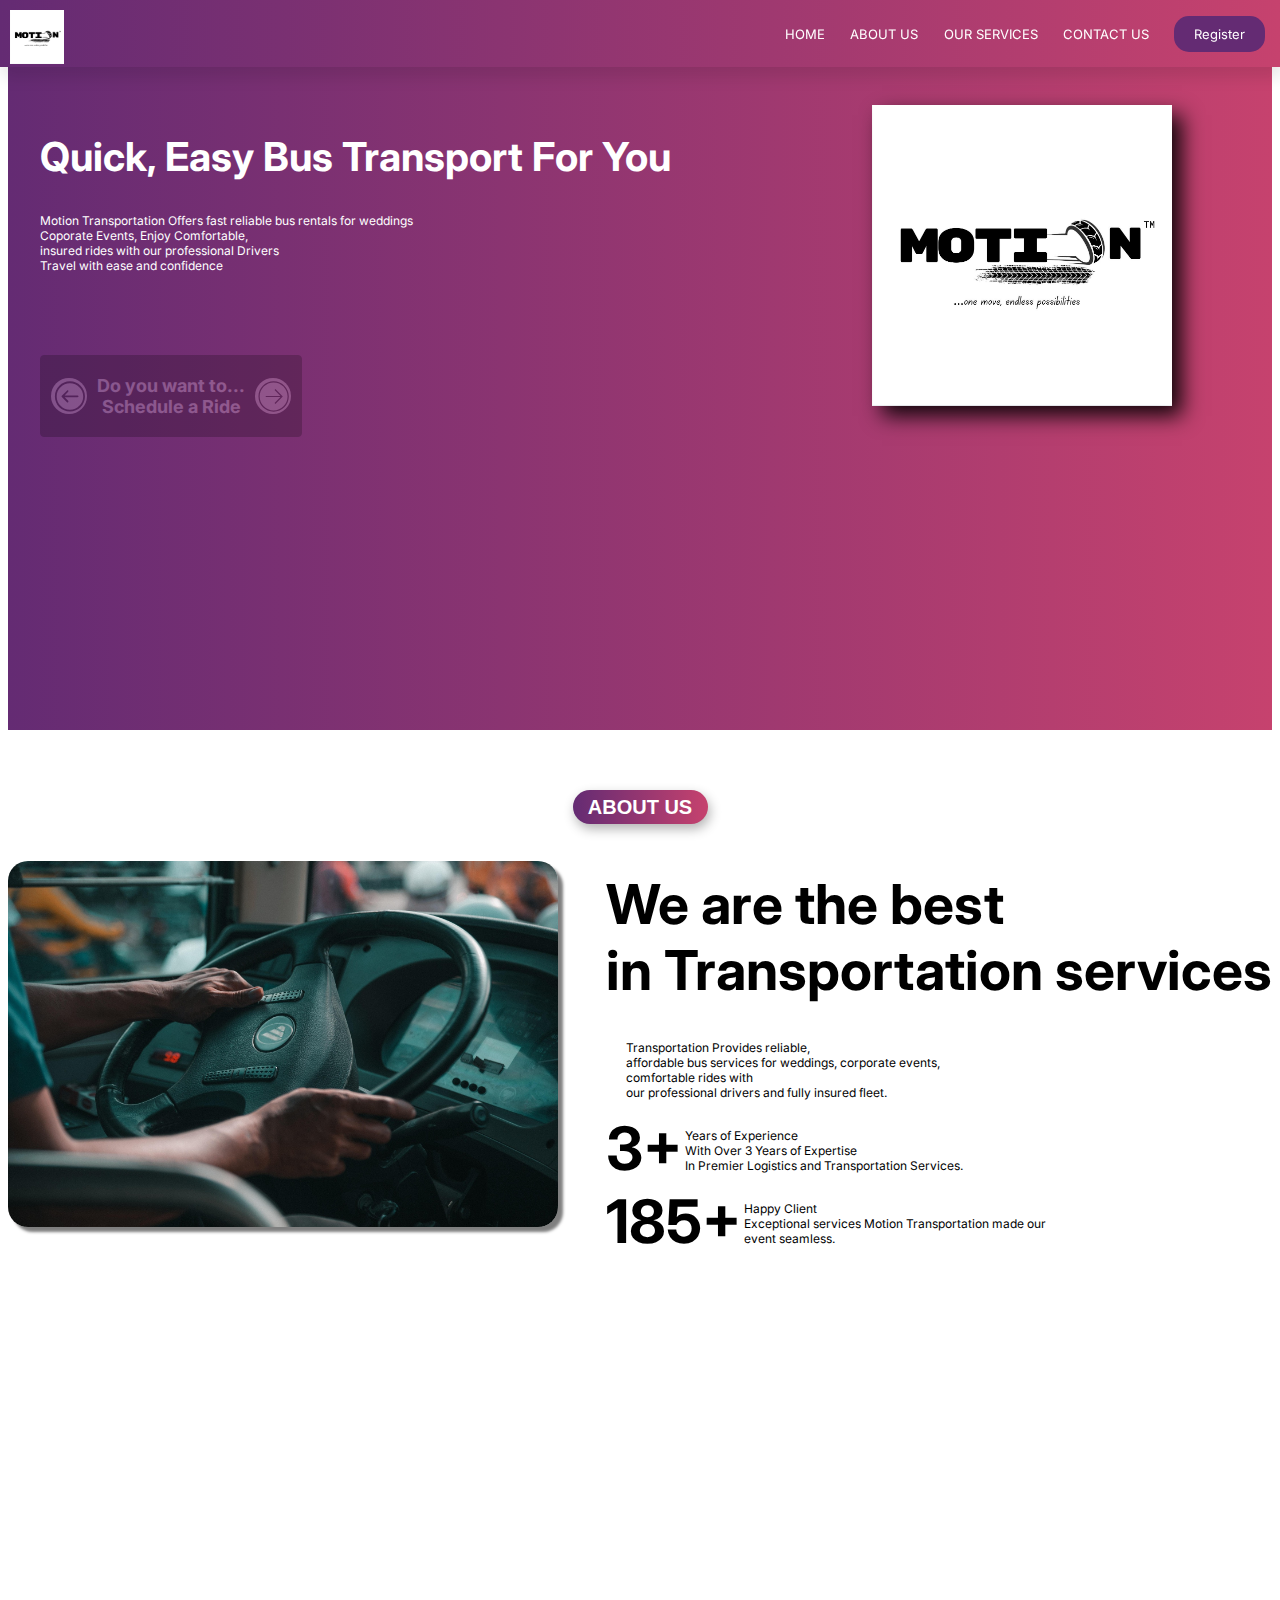
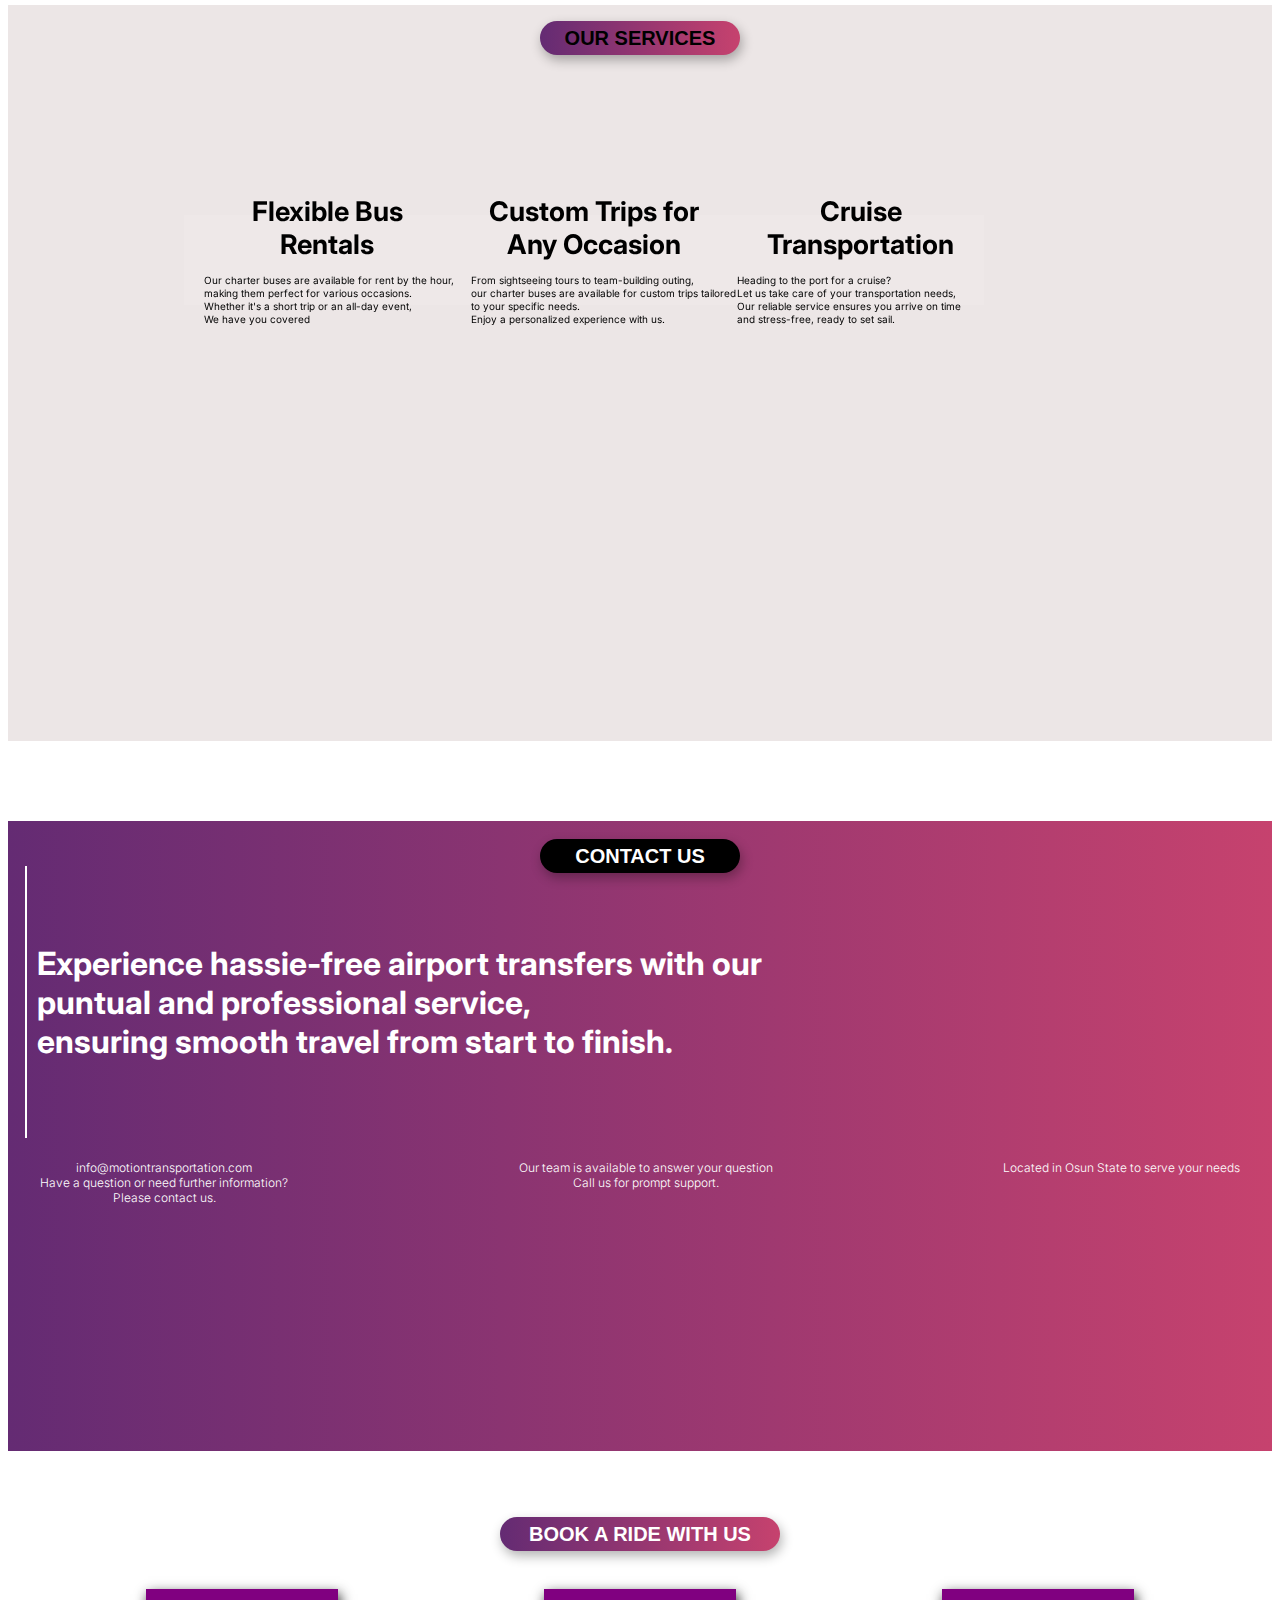
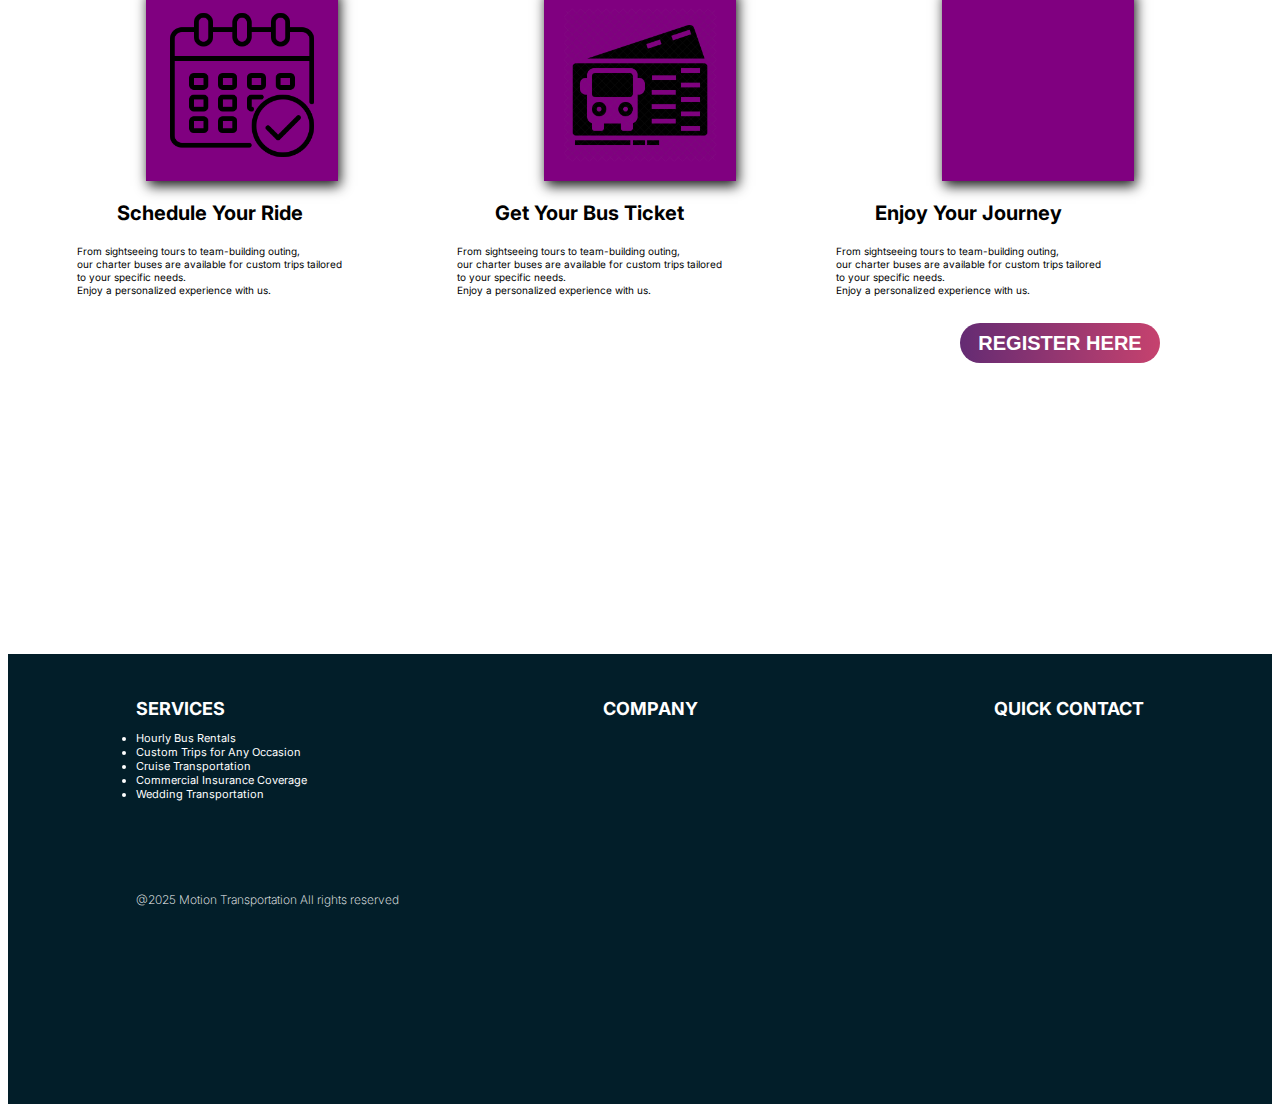
<file: index.html>
<!DOCTYPE html>
<html lang="en">
  <head>
    <title>Motion</title>

    <link  rel="icon" href="resources/logo/logo.jpg" type="image/png">
    <link rel="stylesheet" href="styles/general.css">
    <link rel="stylesheet" href="styles/first-screen.css">
    <link rel="stylesheet" href="styles/second-screen.css">
    <link rel="stylesheet" href="styles/third-screen.css">
    <link rel="stylesheet" href="styles/fourth-screen.css">
    <link rel="stylesheet" href="styles/fifth-screen.css">
    <link rel="stylesheet" href="styles/sixth-screen.css">
    <link rel="preconnect" href="https://fonts.googleapis.com">
    <link rel="preconnect" href="https://fonts.gstatic.com" crossorigin>
    <link href="https://fonts.googleapis.com/css2?family=Inter:ital,opsz,wght@0,14..32,100..900;1,14..32,100..900&family=Lobster&family=Roboto:ital,wght@0,100;0,300;0,400;0,500;0,700;0,900;1,100;1,300;1,400;1,500;1,700;1,900&display=swap" rel="stylesheet">
  </head>
  <body>
    <div class="first-screen-container " id="home">
      <div class="nav-bar-container" id="navbar">
        <div class="first-column">
          <img src="resources/logo/logo.jpg" class="image">
        </div>
        <div class="nav-bar">
          <div class="first-section" id="homeLink">
            HOME
          </div>
          <div class="second-section" id="aboutUsLink">
            ABOUT US
          </div>
          <div class="third-section" id="ourServicesLink">
            OUR SERVICES
          </div>
          <div class="fourth-section" id="contactUsLink">
            CONTACT US
          </div>
          <a href="schedule-form.html">
            <div class="fifth-section">
              Register
            </div>
          </a>
        </div>
      </div>

      <div class="home-text-container js-home-screen">
        <div>
          <h1 class="first-screen-header">Quick, Easy Bus Transport For You</h1>
          <p class="first-screen-paragraph">
            Motion Transportation Offers fast reliable bus rentals for weddings<br>
            Coporate Events, Enjoy Comfortable,<br>
            insured rides with our professional Drivers<br>
            Travel with ease and confidence<br>
          </p>
        </div>
        <div class="image-box">
          <img src="resources\logo\logo.jpg" class="first-image">
        </div>
      </div>
      
      <div class="activity-box">
        <div class="arrow-left js-left-arrow">
          <img src="resources//icons/left-arrow.svg" class="left-arrow">
          
        </div>
        <a href="schedule-form.html">
        <div class="text-container">
  
          <h1 class="text js-schedule-text"></h1>
        </div>
      </a>
        <div class="arrow-right js-right-arrow">
          <img src="resources//icons/right-arrow.svg" class="right-arrow">
        </div>
      </div>
    </div>
    
    <div class="second-screen" id="about">
      <div class="second-button-container">
        <button class="second-button">ABOUT US</button>
      </div>
      
      <div class="second-text-container">
        <div class="image-container">
          <img src="resources/images/driver.jpg" class="driver-image">
        </div>
        <div class="second-text">
          <h1 class="second-screen-header">
            We are the best<br>
            in Transportation services
          </h1>
          
          <p class="second-text"> 
            Transportation Provides reliable,<br>
            affordable bus services for weddings, corporate events,<br>
            comfortable rides with<br>
            our professional drivers and fully insured fleet.<br>
          </p>
          <div class="adjust-container">
            <span>3+</span>
            <p class="second-second-text">
              Years of Experience<br>
              With Over 3 Years of Expertise<br>
              In Premier Logistics and Transportation Services.
            </p>
          </div>
          
          <span class="span">185+</span>
          <p class="second-screen-text">
            Happy Client<br>
            Exceptional services Motion Transportation made our<br>
            event seamless.
          </p>
        </div>
      </div>
    </div>

    <div class="third-screen" id="services">
      <div class="third-button-container">
        <button class="third-screen-button">OUR SERVICES</button>
      </div>
      <!-- <div class="third-text-container">
        <div>
          <h1 class="third-screen-header"> 
            Driven by<br>
            Passion,<br>
            Powered by<br>
            Diversity<br>
          </h1>
        </div>

        <div>
          <p class="third-screen-text"> 
            Our minority-owned business<br>
            is fueled by the love of the open road<br>
            from weddings to coporate events,<br>
            We're committed to providing<br>
            top-notch transportation services<br>
            with a personal touch<br>
            Let us take the wheel, while you enjoy the journey!"<br>
          </p>
        </div>
      </div> -->
      

      <!-- <div class="box-container">
        <div class="box"></div>
        <div class="box"></div>
        <div class="box"></div>
      </div> -->
      
      <div class="box-text-container">
        <div class="text-box">
          <h1 class="box-header">Flexible Bus Rentals</h1>
          <p class="box-text">
            Our charter buses are available for rent by the hour,<br>
            making them perfect for various occasions.<br>
            Whether it's a short trip or an all-day event,<br>
            We have you covered<br>
          </p>
        </div>
        <div class="text-box">
          <h1 class="box-header">Custom Trips for Any Occasion</h1>
          <p class="box-text">
            From sightseeing tours to team-building outing,<br>
            our charter buses are available for custom trips tailored<br>
            to your specific needs.<br>
            Enjoy a personalized experience with us.<br>
          </p>
        </div>
        <div class="text-box">
          <h1 class="box-header">Cruise Transportation</h1>
          <p class="box-text">
            Heading to the port for a cruise?<br>
            Let us take care of your transportation needs,<br>
            Our reliable service ensures you arrive on time<br>
            and stress-free, ready to set sail.<br>
          </p>

        </div>
      </div>
    </div>

    <div class="fourth-screen" id="contact">
      <div class="fourth-button-container">
        <button class="fourth-button">CONTACT US</button>
      </div>
      <div class="fourth-text-container">
        <p class="fourth-screen-text">
          Experience hassie-free airport transfers with our<br>
          puntual and professional service,<br>
          ensuring smooth travel from start to finish.
        </p>
      </div>
      <div class="fourth-bottom-text">
        <p>
          info@motiontransportation.com<br>
          Have a question or need further information?<br>
          Please contact us.
        </p>

        <p>
          Our team is available to answer your question<br>
          Call us for prompt support.
        </p>

        <p>
          Located in Osun State to serve your needs<br>
        </p>
      </div>
    </div>

    <div class="fifth-screen">
      <div class="fifth-button-container">
        <button class="fifth-button">BOOK A RIDE WITH US</button>
      </div>
      <div class="fifth-box-container">
        <a href="schedule-form.html">
        <div class="fifth-box">
          <img class="schedule-image" src="resources/icons/schedule.png">
        </div>
      </a>
        <div class="fifth-box">
          <img class="schedule-image" src="resources/icons/ticket.png">
        </div>

        <div class="fifth-box">

        </div>
      </div>
      <div class="fifth-bottom-container">
        <a href="schedule-form.html"><div>
          <h1 class="bottom-text-header">Schedule Your Ride</h1>
          <p class="fifth-text">
            From sightseeing tours to team-building outing,<br>
            our charter buses are available for custom trips tailored<br>
            to your specific needs.<br>
            Enjoy a personalized experience with us.<br>
          </p>
        </div></a>

        <div>
          <h1 class="bottom-text-header">Get Your Bus Ticket</h1>
          <p class="fifth-text">
            From sightseeing tours to team-building outing,<br>
            our charter buses are available for custom trips tailored<br>
            to your specific needs.<br>
            Enjoy a personalized experience with us.<br>
          </p>
        </div>

        <div>
          <h1 class="bottom-text-header">Enjoy Your Journey</h1>
          <p class="fifth-text">
            From sightseeing tours to team-building outing,<br>
            our charter buses are available for custom trips tailored<br>
            to your specific needs.<br>
            Enjoy a personalized experience with us.<br>
          </p>
        </div>
      </div>
      <div class="fifth-bottom-button-container">
        <a href="schedule-form.html">
          <button class="fifth-bottom-button">REGISTER HERE</button>
        </a>
      </div>
    </div>

    <div class="sixth-screen">
      <div class="text-section-container">
        <div class="text-section">
          <h1 class="sixth-header">SERVICES</h1>

          <ul>
            <li>Hourly Bus Rentals</li>
            <li>Custom Trips for Any Occasion</li>
            <li>Cruise Transportation</li>
            <li>Commercial Insurance Coverage</li>
            <li>Wedding Transportation</li>
          </ul>
        </div>
        <div class="text-section">
          <h1 class="sixth-header">COMPANY</h1>
        </div>
        <div class="text-section">
          <h1 class="sixth-header">QUICK CONTACT</h1>
        </div>
      </div>
      <div class="sixth-bottom-text-container">
        <p>@2025 Motion Transportation All rights reserved</p>
      </div>
    </div>
    <script src="scripts.js"></script>
  </body>
</html>
</file>
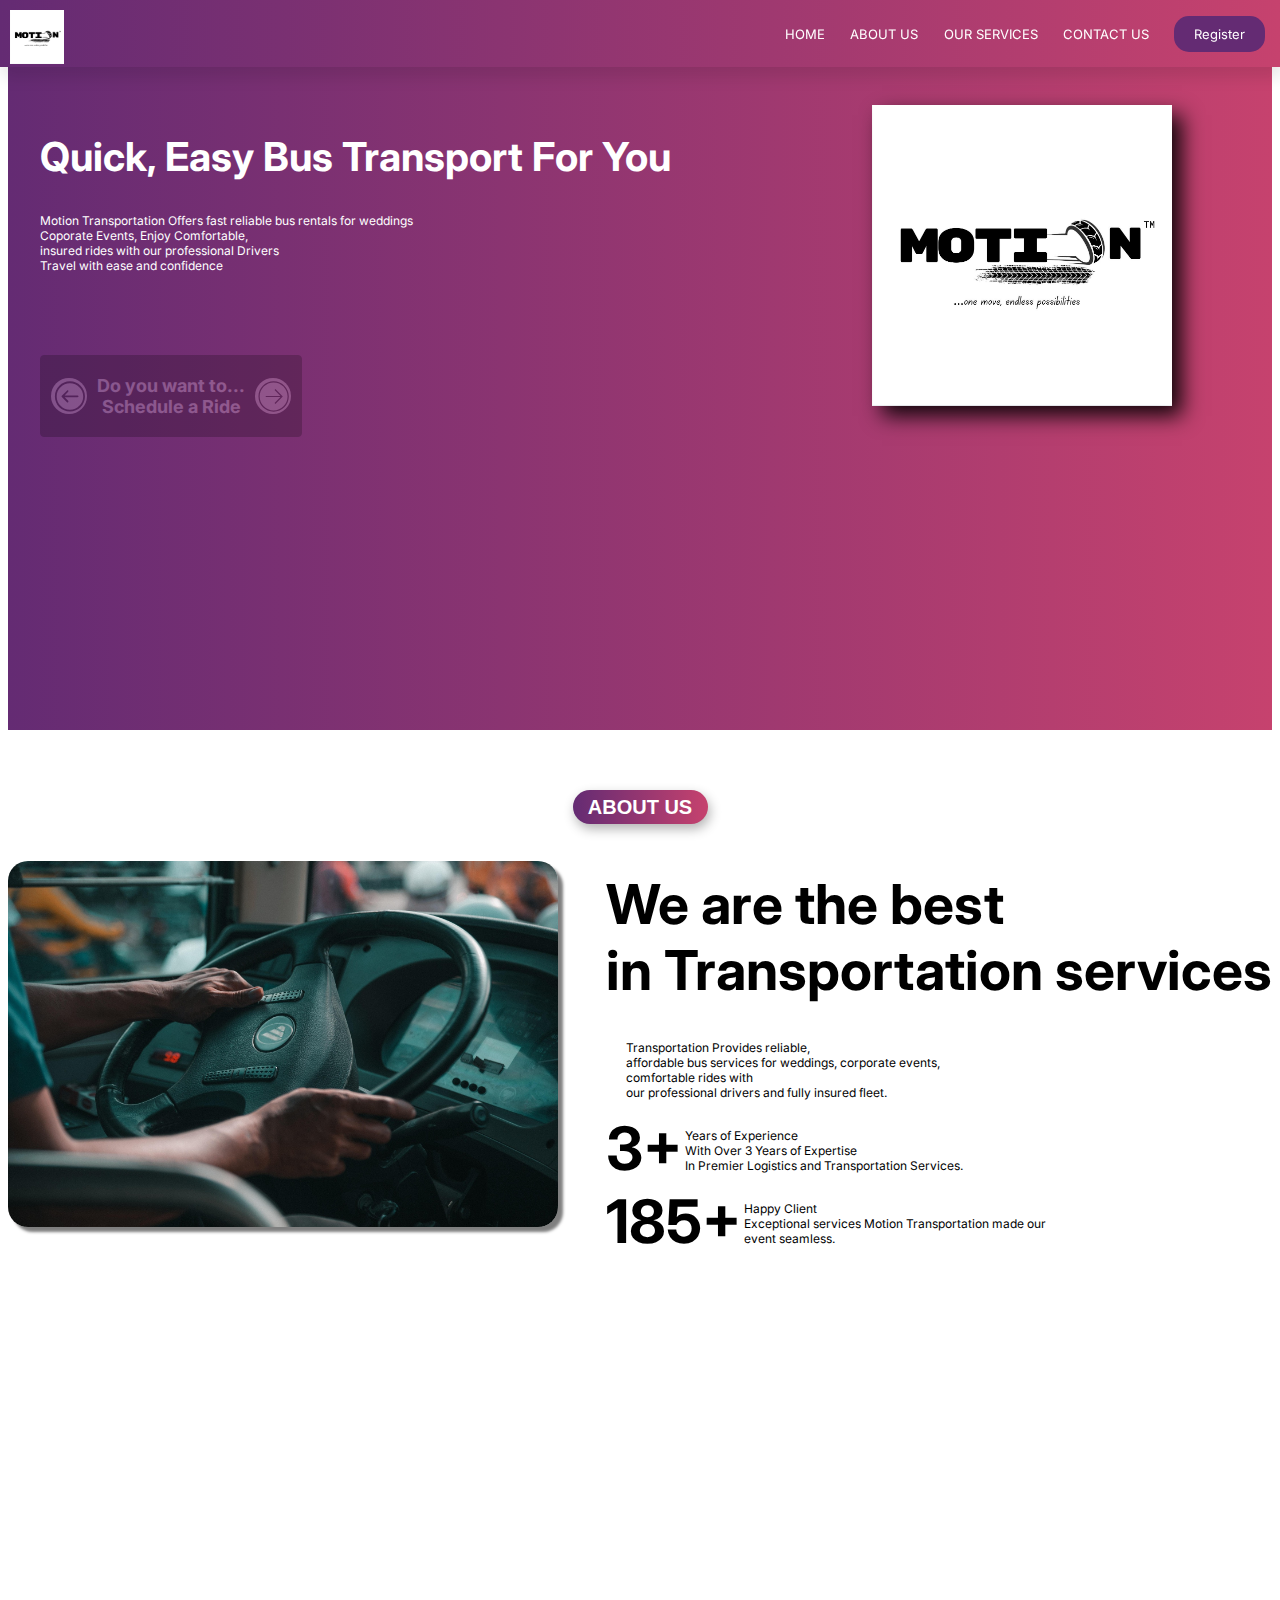
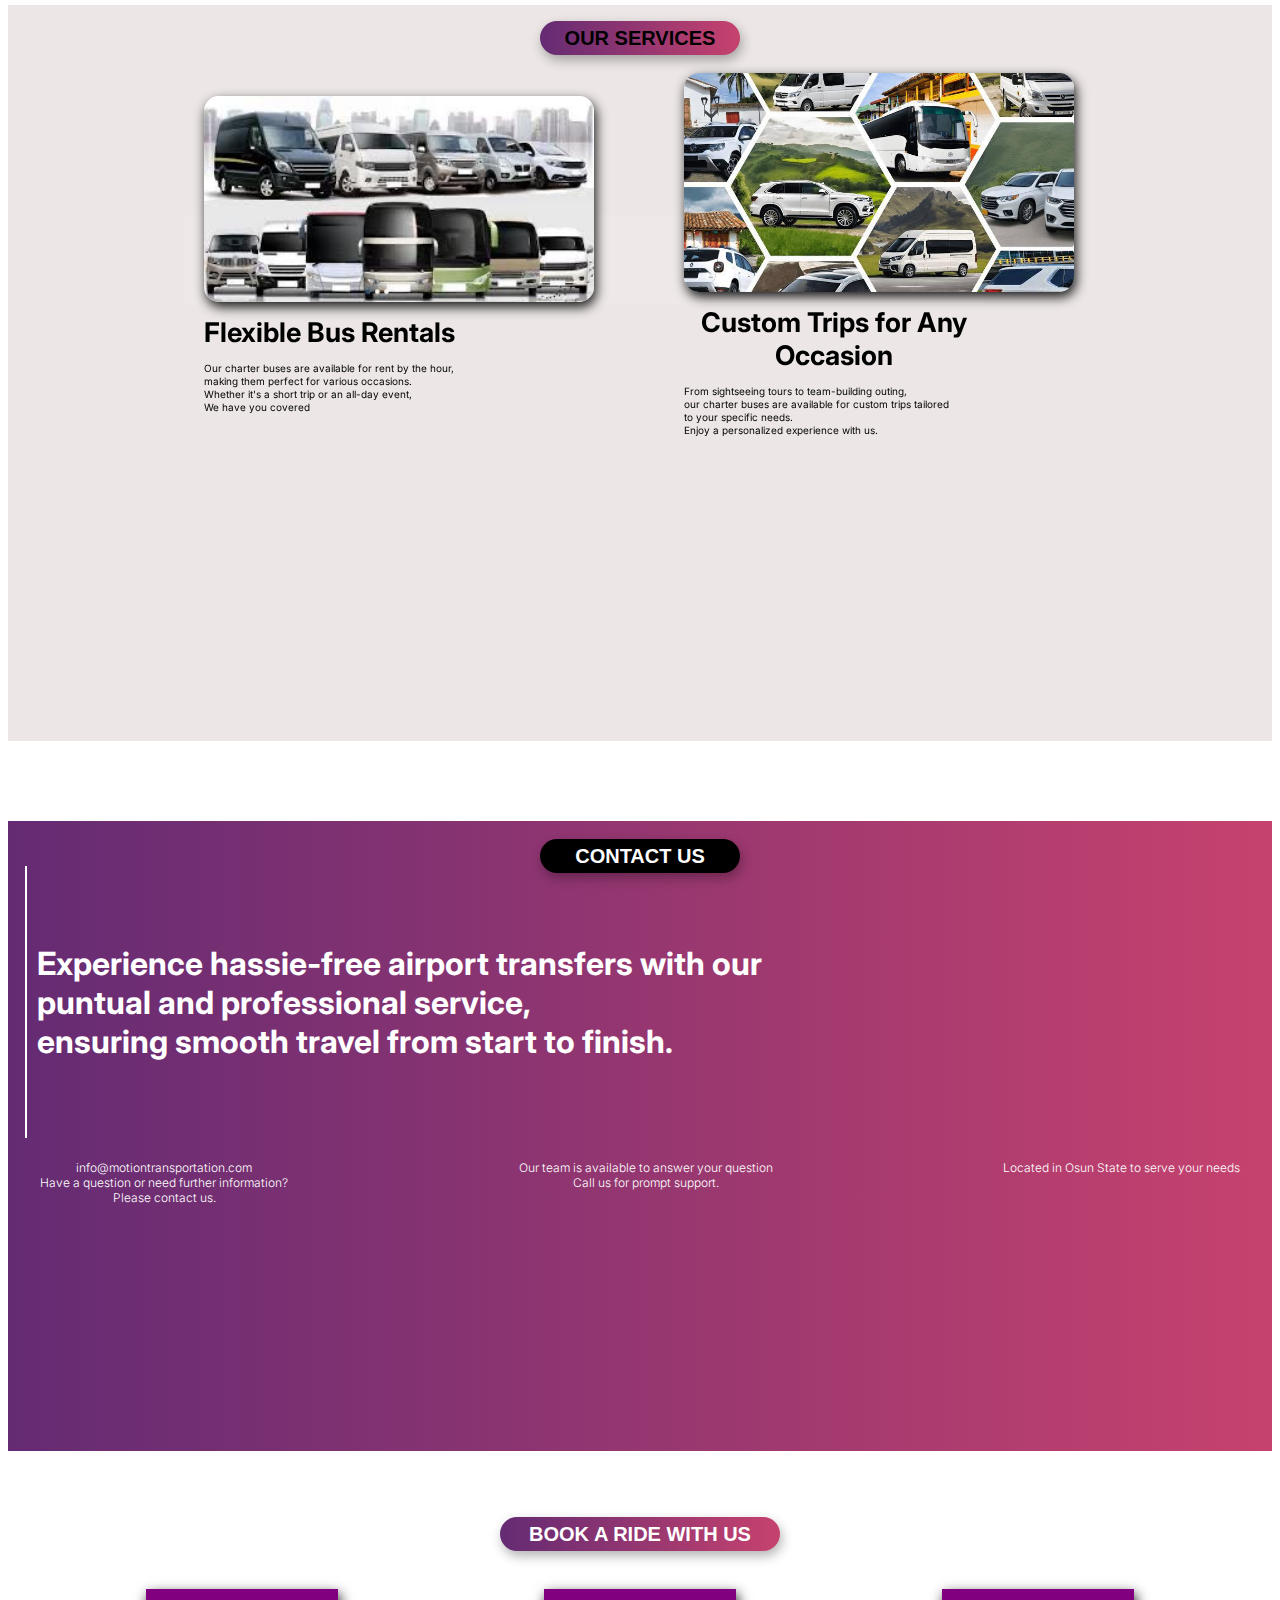
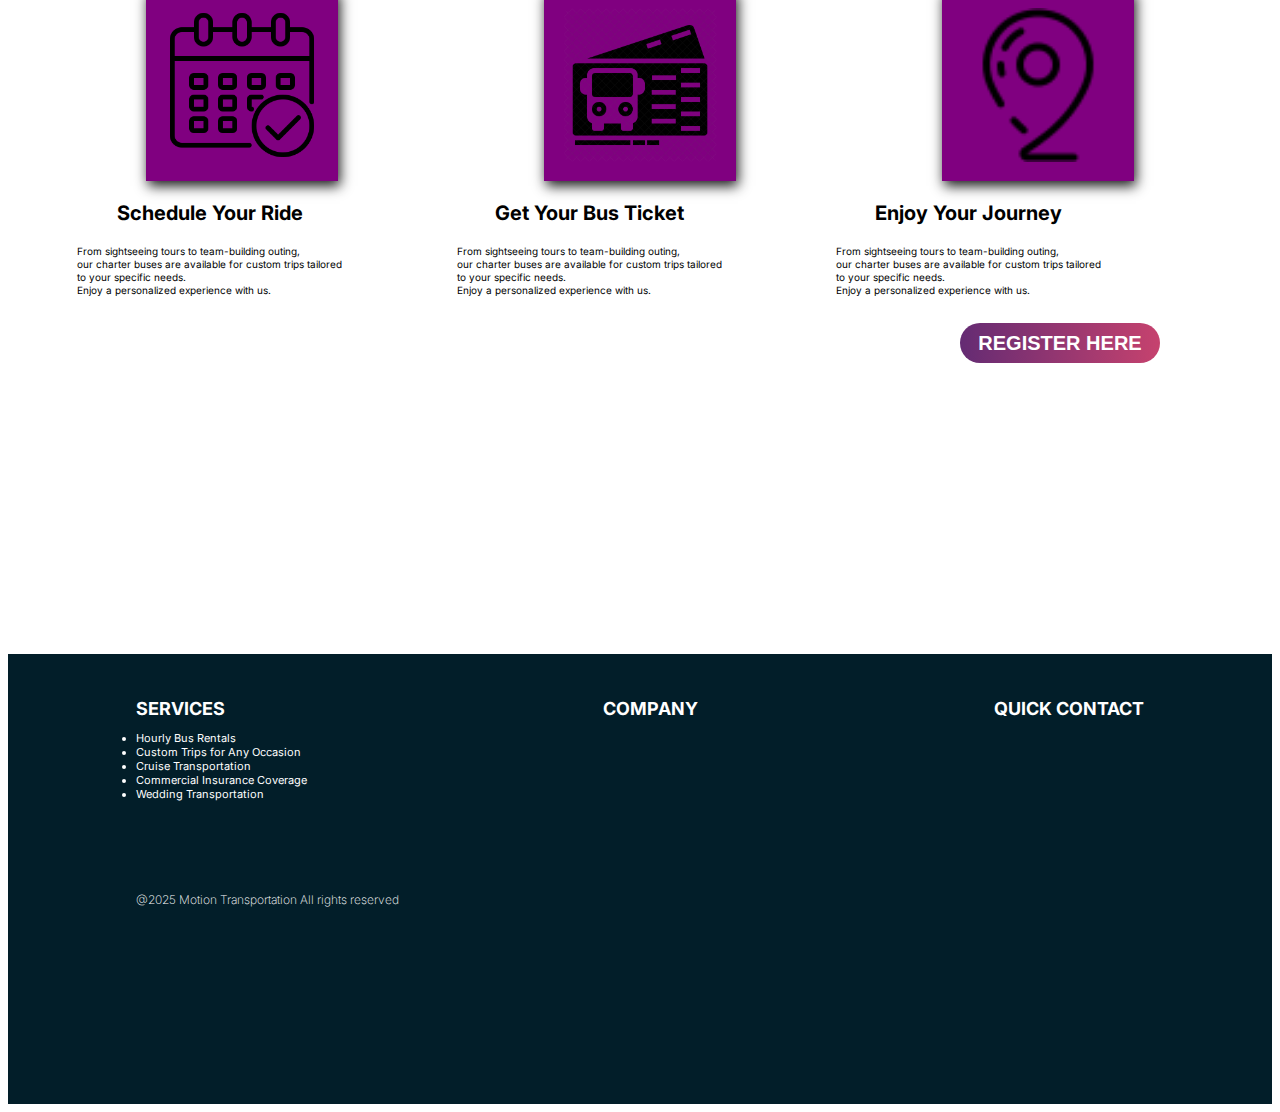
<file: html/index.html>
<!DOCTYPE html>
<html lang="en">
  <head>
    <title>Motion</title>

    <link  rel="icon" href="../resources/logo/logo.jpg" type="image/png">
    <link rel="stylesheet" href="../styles/general.css">
    <link rel="stylesheet" href="../styles/first-screen.css">
    <link rel="stylesheet" href="../styles/second-screen.css">
    <link rel="stylesheet" href="../styles/third-screen.css">
    <link rel="stylesheet" href="../styles/fourth-screen.css">
    <link rel="stylesheet" href="../styles/fifth-screen.css">
    <link rel="stylesheet" href="../styles/sixth-screen.css">
    <link rel="preconnect" href="https://fonts.googleapis.com">
    <link rel="preconnect" href="https://fonts.gstatic.com" crossorigin>
    <link href="https://fonts.googleapis.com/css2?family=Inter:ital,opsz,wght@0,14..32,100..900;1,14..32,100..900&family=Lobster&family=Roboto:ital,wght@0,100;0,300;0,400;0,500;0,700;0,900;1,100;1,300;1,400;1,500;1,700;1,900&display=swap" rel="stylesheet">
  </head>
  <body>
    <!-- NAV BAR -->
    <div class="nav-bar-container" id="navbar">
      <div class="first-column">
        <img src="../resources/logo/logo.jpg" class="image">
      </div>
      <div class="nav-bar">
        <div class="first-section" id="homeLink">
          HOME
        </div>
        <div class="second-section" id="aboutUsLink">
          ABOUT US
        </div>
        <div class="third-section" id="ourServicesLink">
          OUR SERVICES
        </div>
        <div class="fourth-section" id="contactUsLink">
          CONTACT US
        </div>
        <a href="schedule-form.html">
          <div class="fifth-section">
            Register
          </div>
        </a>
      </div>
    </div>

    <!-- HOME-SCREEN -->
    <div class="first-screen-container " id="home">

      <div class="home-text-container js-home-screen">
        <div>
          <h1 class="first-screen-header">Quick, Easy Bus Transport For You</h1>
          <p class="first-screen-paragraph">
            Motion Transportation Offers fast reliable bus rentals for weddings<br>
            Coporate Events, Enjoy Comfortable,<br>
            insured rides with our professional Drivers<br>
            Travel with ease and confidence<br>
          </p>
        </div>
        <div class="image-box">
          <img src="../resources\logo\logo.jpg" class="first-image">
        </div>
      </div>
      
      <div class="activity-box">
        <div class="arrow-left js-left-arrow">
          <img src="../resources//icons/left-arrow.svg" class="left-arrow">          
        </div>
        <a href="schedule-form.html">
        <div class="text-container">
  
          <h1 class="text js-schedule-text"></h1>
        </div>
      </a>
        <div class="arrow-right js-right-arrow">
          <img src="../resources//icons/right-arrow.svg" class="right-arrow">
        </div>
      </div>
    </div>


    <!-- ABOUT SCREEN -->
    <div class="second-screen" id="about">
      <div class="second-button-container">
        <button class="second-button">ABOUT US</button>
      </div>
      
      <div class="second-text-container">
        <div class="image-container">
          <img src="../resources/images/driver.jpg" class="driver-image">
        </div>
        <div class="second-text">
          <h1 class="second-screen-header">
            We are the best<br>
            in Transportation services
          </h1>
          
          <p class="second-text"> 
            Transportation Provides reliable,<br>
            affordable bus services for weddings, corporate events,<br>
            comfortable rides with<br>
            our professional drivers and fully insured fleet.<br>
          </p>
          <div class="adjust-container">
            <span>3+</span>
            <p class="second-second-text">
              Years of Experience<br>
              With Over 3 Years of Expertise<br>
              In Premier Logistics and Transportation Services.
            </p>
          </div>
          
          <span class="span">185+</span>
          <p class="second-screen-text">
            Happy Client<br>
            Exceptional services Motion Transportation made our<br>
            event seamless.
          </p>
        </div>
      </div>
    </div>


<!-- SERVICES SCREEN -->
    <div class="third-screen" id="services">
      <div class="third-button-container">
        <button class="third-screen-button">OUR SERVICES</button>
      </div>
      
      <div class="box-text-container">
        <div class="text-box">
          <div class="box">
            <img src="../resources/images/img3.jpg">
          </div>
          <h1 class="box-header">Flexible Bus Rentals</h1>
          <p class="box-text">
            Our charter buses are available for rent by the hour,<br>
            making them perfect for various occasions.<br>
            Whether it's a short trip or an all-day event,<br>
            We have you covered<br>
          </p>
        </div>
        <div class="text-box">
          <div class="box">
            <img src="../resources/images/img2.jpg">
          </div>
          <h1 class="box-header">Custom Trips for Any Occasion</h1>
          <p class="box-text">
            From sightseeing tours to team-building outing,<br>
            our charter buses are available for custom trips tailored<br>
            to your specific needs.<br>
            Enjoy a personalized experience with us.<br>
          </p>
        </div>
      </div>
    </div>

    <div class="fourth-screen" id="contact">
      <div class="fourth-button-container">
        <button class="fourth-button">CONTACT US</button>
      </div>
      <div class="fourth-text-container">
        <p class="fourth-screen-text">
          Experience hassie-free airport transfers with our<br>
          puntual and professional service,<br>
          ensuring smooth travel from start to finish.
        </p>
      </div>
      <div class="fourth-bottom-text">
        <p>
          info@motiontransportation.com<br>
          Have a question or need further information?<br>
          Please contact us.
        </p>

        <p>
          Our team is available to answer your question<br>
          Call us for prompt support.
        </p>

        <p>
          Located in Osun State to serve your needs<br>
        </p>
      </div>
    </div>

    <!-- BOOKING SCREEN -->
    <div class="fifth-screen">
      <div class="fifth-button-container">
        <button class="fifth-button">BOOK A RIDE WITH US</button>
      </div>
      <div class="fifth-box-container">
        <a href="schedule-form.html">
        <div class="fifth-box">
          <img class="schedule-image" src="../resources/icons/schedule.png">
        </div>
      </a>
        <div class="fifth-box">
          <img class="schedule-image" src="../resources/icons/ticket.png">
        </div>

        <div class="fifth-box">
          <img class="schedule-image" src="../resources/icons/journey.png">
        </div>
      </div>
      <div class="fifth-bottom-container">
        <a href="schedule-form.html"><div>
          <h1 class="bottom-text-header">Schedule Your Ride</h1>
          <p class="fifth-text">
            From sightseeing tours to team-building outing,<br>
            our charter buses are available for custom trips tailored<br>
            to your specific needs.<br>
            Enjoy a personalized experience with us.<br>
          </p>
        </div></a>

        <div>
          <h1 class="bottom-text-header">Get Your Bus Ticket</h1>
          <p class="fifth-text">
            From sightseeing tours to team-building outing,<br>
            our charter buses are available for custom trips tailored<br>
            to your specific needs.<br>
            Enjoy a personalized experience with us.<br>
          </p>
        </div>

        <div>
          <h1 class="bottom-text-header">Enjoy Your Journey</h1>
          <p class="fifth-text">
            From sightseeing tours to team-building outing,<br>
            our charter buses are available for custom trips tailored<br>
            to your specific needs.<br>
            Enjoy a personalized experience with us.<br>
          </p>
        </div>
      </div>
      <div class="fifth-bottom-button-container">
        <a href="schedule-form.html">
          <button class="fifth-bottom-button">REGISTER HERE</button>
        </a>
      </div>
    </div>


<!-- SERVICES SCREEN -->
    <div class="sixth-screen">
      <div class="text-section-container">
        <div class="text-section">
          <h1 class="sixth-header">SERVICES</h1>

          <ul>
            <li>Hourly Bus Rentals</li>
            <li>Custom Trips for Any Occasion</li>
            <li>Cruise Transportation</li>
            <li>Commercial Insurance Coverage</li>
            <li>Wedding Transportation</li>
          </ul>
        </div>
        <div class="text-section">
          <h1 class="sixth-header">COMPANY</h1>
        </div>
        <div class="text-section">
          <h1 class="sixth-header">QUICK CONTACT</h1>
        </div>
      </div>
      <div class="sixth-bottom-text-container">
        <p>@2025 Motion Transportation All rights reserved</p>
      </div>
    </div>
    <script src="../scripts/scripts.js"></script>
  </body>
</html>
</file>
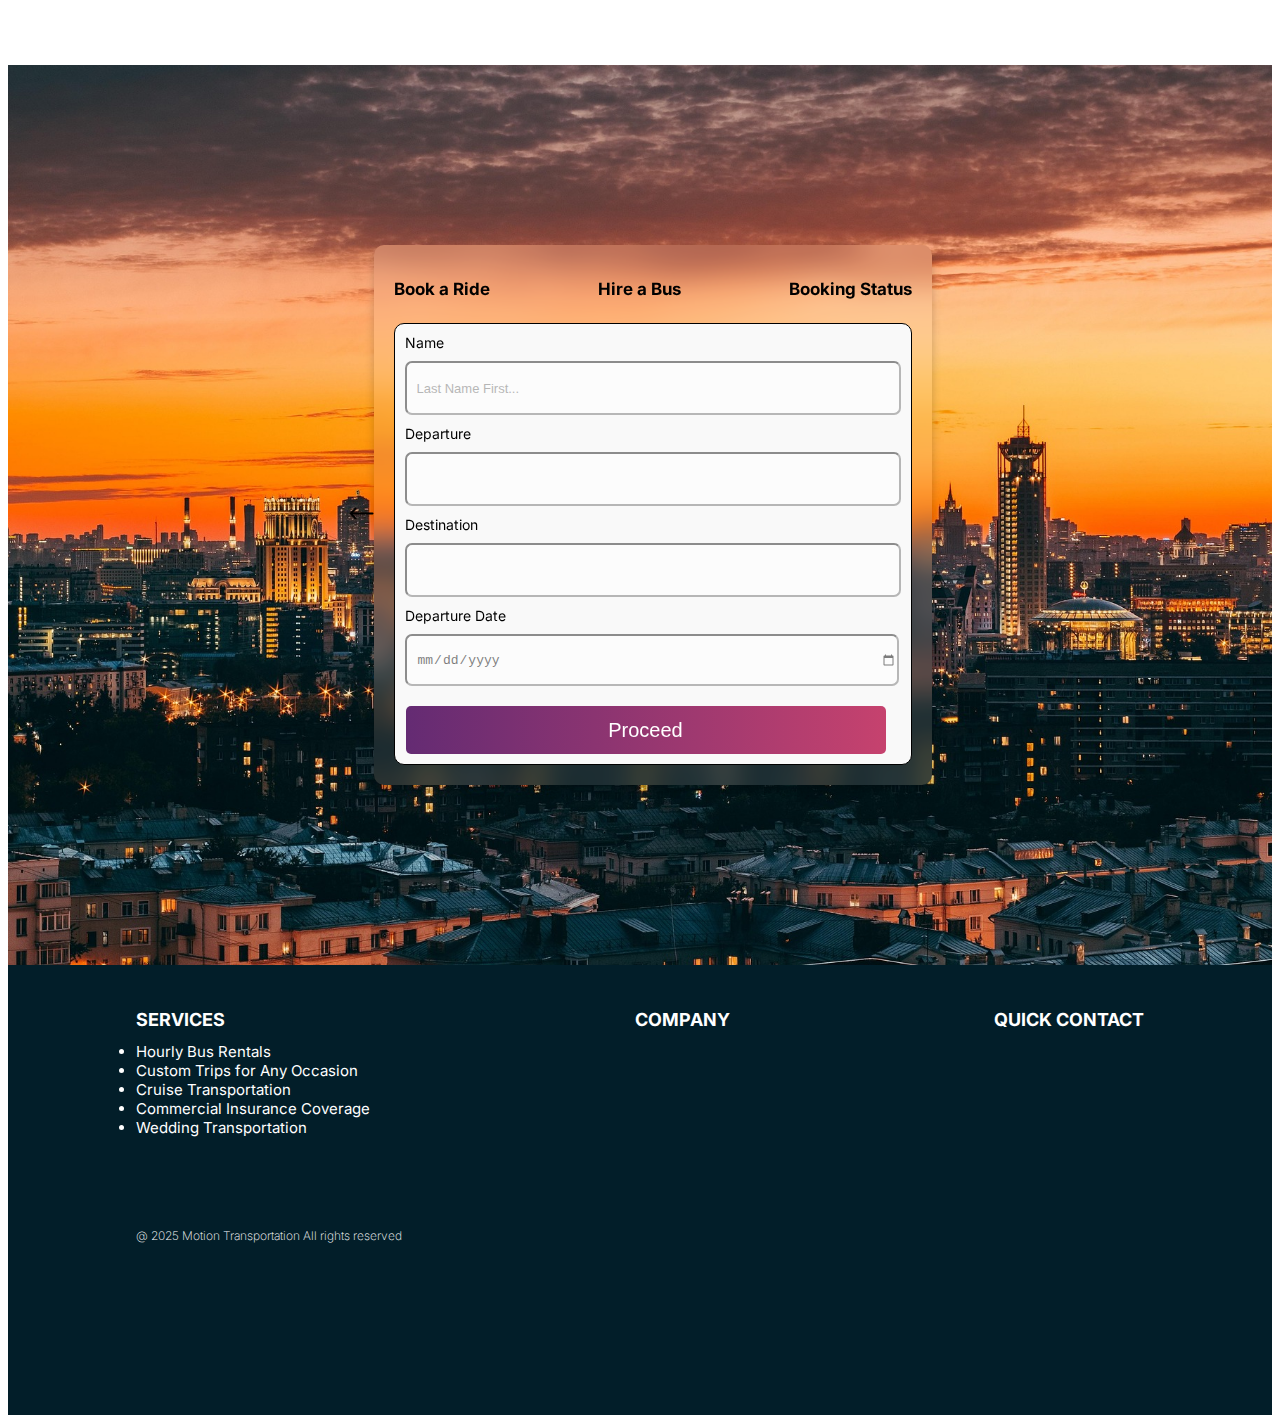
<file: schedule-form.html>
<!DOCTYPE html>
<html lang="en">
  <head>
    <link  rel="icon" href="resources/logo/logo.jpg" type="image/png">
    <link rel="stylesheet" href="styles/form.css">
    <link rel="stylesheet" href="styles\sixth-screen.css">
    <link rel="preconnect" href="https://fonts.googleapis.com">
    <link rel="preconnect" href="https://fonts.gstatic.com" crossorigin>
    <link href="https://fonts.googleapis.com/css2?family=Inter:ital,opsz,wght@0,14..32,100..900;1,14..32,100..900&family=Lobster&family=Roboto:ital,wght@0,100;0,300;0,400;0,500;0,700;0,900;1,100;1,300;1,400;1,500;1,700;1,900&display=swap" rel="stylesheet">
  </head>
  <body>
    <div class="container">
      <a href="index.html">

        <div class="home">
          <img src="resources/icons/left-arrow.png" class="image"
          >
        </div>
      </a>
      <div class="form-container js-container">
        
      </div>
    </div>
    <div class="sixth-screen">
      <div class="text-section-container">
        <div class="text-section">
          <h1 class="sixth-header">SERVICES</h1>

          <ul>
            <li>Hourly Bus Rentals</li>
            <li>Custom Trips for Any Occasion</li>
            <li>Cruise Transportation</li>
            <li>Commercial Insurance Coverage</li>
            <li>Wedding Transportation</li>
          </ul>
        </div>
        <div class="text-section">
          <h1 class="sixth-header">COMPANY</h1>
        </div>
        <div class="text-section">
          <h1 class="sixth-header">QUICK CONTACT</h1>
        </div>
      </div>
      <div class="sixth-bottom-text-container">
        <p>@  2025 Motion Transportation All rights reserved</p>
      </div>
    </div>
    <script src="form.js"></script>
  </body>

</html>

<!-- <div class="selection-form js-first-selection">
  <div class="selection-text">Book a Ride
    <div class="select-div"></div>
  </div>
  <div class="selection-text js-second-selection">Hire a Bus</div>
  <div class="selection-text">Booking Status</div>
</div>
<form>
  <label for="depature">Departure</label>
  <input type="text" list="cities">
  <datalist id="cities" class="option">
    <option value="Lagos">
    <option value="Abuja">
    <option value="Port Harcourt">
    <option value="Kano">
    <option value="Ibadan">
  </datalist>
  <label class="destination">Destination</label>
  <input type="text">
  <label for="Destinature Date">Departure Date</label>
  <input type="date">
  <button>Proceed</button>
</form> -->
</file>
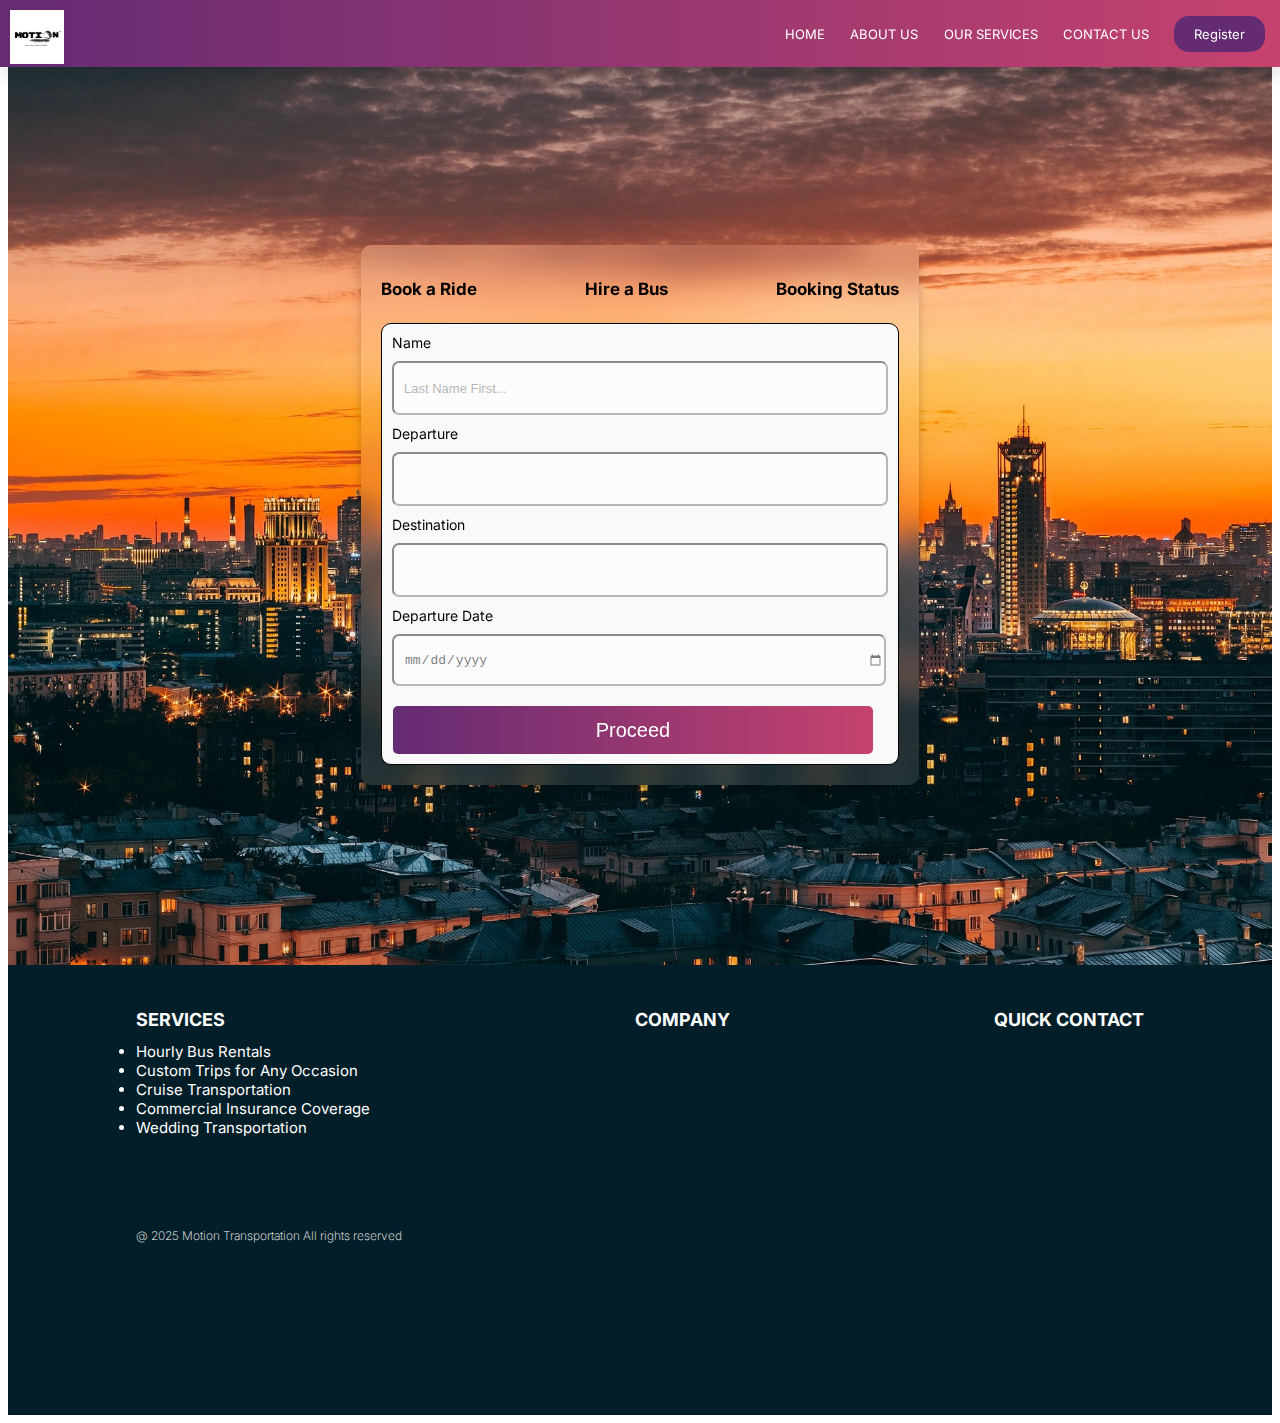
<file: html/schedule-form.html>
<!DOCTYPE html>
<html lang="en">
  <head>
    <link  rel="icon" href="resources/logo/logo.jpg" type="image/png">
    <link rel="stylesheet" href="../styles/first-screen.css">
    <link rel="stylesheet" href="../styles/form.css">
    <link rel="stylesheet" href="../styles\sixth-screen.css">
    <link rel="preconnect" href="../https://fonts.googleapis.com">
    <link rel="preconnect" href="https://fonts.gstatic.com" crossorigin>
    <link href="https://fonts.googleapis.com/css2?family=Inter:ital,opsz,wght@0,14..32,100..900;1,14..32,100..900&family=Lobster&family=Roboto:ital,wght@0,100;0,300;0,400;0,500;0,700;0,900;1,100;1,300;1,400;1,500;1,700;1,900&display=swap" rel="stylesheet">
  </head>
  <body>
    <div class="nav-bar-container" id="navbar">
      <div class="first-column">
        <img src="../resources/logo/logo.jpg" class="image">
      </div>
      <div class="nav-bar">
        <a href="index.html">
          <div class="first-section" id="homeLink">
            HOME
          </div>
        </a>
        <a href="index.html">
          <div class="second-section" id="aboutUsLink">
            ABOUT US
          </div>
        </a>
        <a href="index.html">
          <div class="third-section" id="ourServicesLink">
            OUR SERVICES
          </div>
        </a>
        <a href="index.html">
          <div class="fourth-section" id="contactUsLink">
            CONTACT US
          </div>
        </a>
        <a href="schedule-form.html">
          <div class="fifth-section">
            Register
          </div>
        </a>
      </div>
    </div>
    <div class="container">
      <!-- <a href="index.html">

        <div class="home">
          <img src="../resources/icons/left-arrow.png" class="image"
          >
        </div>
      </a> -->
      <div class="form-container js-container">
        
      </div>
    </div>
    <div class="sixth-screen">
      <div class="text-section-container">
        <div class="text-section">
          <h1 class="sixth-header">SERVICES</h1>

          <ul>
            <li>Hourly Bus Rentals</li>
            <li>Custom Trips for Any Occasion</li>
            <li>Cruise Transportation</li>
            <li>Commercial Insurance Coverage</li>
            <li>Wedding Transportation</li>
          </ul>
        </div>
        <div class="text-section">
          <h1 class="sixth-header">COMPANY</h1>
        </div>
        <div class="text-section">
          <h1 class="sixth-header">QUICK CONTACT</h1>
        </div>
      </div>
      <div class="sixth-bottom-text-container">
        <p>@  2025 Motion Transportation All rights reserved</p>
      </div>
    </div>
    <script src="../scripts/form.js"></script>
  </body>

</html>

<!-- <div class="selection-form js-first-selection">
  <div class="selection-text">Book a Ride
    <div class="select-div"></div>
  </div>
  <div class="selection-text js-second-selection">Hire a Bus</div>
  <div class="selection-text">Booking Status</div>
</div>
<form>
  <label for="depature">Departure</label>
  <input type="text" list="cities">
  <datalist id="cities" class="option">
    <option value="Lagos">
    <option value="Abuja">
    <option value="Port Harcourt">
    <option value="Kano">
    <option value="Ibadan">
  </datalist>
  <label class="destination">Destination</label>
  <input type="text">
  <label for="Destinature Date">Departure Date</label>
  <input type="date">
  <button>Proceed</button>
</form> -->
</file>
<file: styles/general.css>
/* GENERAL STYLING */

body {
  user-select: none;
  font-family: inter, EuclidCircularB-Bold, sans-serif;
  animation: slideScale 1s ease-out;
}

@keyframes appear {
  from {
    opacity: 0;
    scale: 0.5;
  }
  to {
    opacity: 1;
    scale: 1;
  }
}

.first-screen,
.second-text,
.text-box {
  animation: appear 5s linear;
  animation-timeline: view();
  animation-range: entry 0% cover 40%;
}

a{
  text-decoration: none; 
  color: inherit; /* Inherits the text color from the parent */
}
</file>
<file: styles/first-screen.css>
/* FIRST SCREEN STYLES */

.first-screen-container {
  min-height: 75vh;
  background-image: linear-gradient(to right, rgb(100, 43, 115), rgb(198, 66, 110));
  padding-bottom: 20px;
  margin-top: 35px;
  margin-bottom: 50px;
}

/* HEADER */

.nav-bar-container {
  background-image: linear-gradient(to right, rgb(100, 43, 115), rgb(198, 66, 110));
  display: flex;
  justify-content: space-between;
  align-items: center;

  padding-right: 15px;
  padding-left: 10px;

  position: fixed;

  right: 0px;
  left: 0px;
  top: 0px;

  font-size: 13px;

  color: white;
  box-shadow: 2px 10px 15px rgba(0, 0, 0, 0.1);
  cursor: pointer;


  z-index: 2000;
}



.nav-bar-container .image {
  width: 54px;
  margin-top: 10px;
}

.nav-bar {
  display: flex;
  justify-content: space-between; /* Space between navbar items */
  align-items: center; /* Vertically aligns items */
  height: 55px;
  width: 30rem; /* Navbar width */
  
}

.fifth-section {
  background-color: rgb(100, 43, 115);
  padding: 10px 20px 10px 20px;
  border-radius: 15px;
  color: white;
}
.fifth-section:hover{
  background-color: white;
  color: black;
}


.home-text-container {
  height: 20rem;

  display: flex;
  justify-content: center; /* Aligns horizontally to the left */
  flex-direction: column; /* Stack content vertically */
  color: white;

  position: relative;
}


.first-screen-header {
  top: 10rem;
  margin-left: 2rem;
  margin-bottom: 2rem;
  font-size: 40px;
}

.first-screen-paragraph {
  top: 15rem;

  margin-left: 2rem;
  margin-top: 0px;

  font-size: 12px;
}

.activity-box {
  height: 5rem;
  width: 15rem;

  display: flex;
  justify-content: space-between;
  align-items: center;

  margin-left: 2rem;

  position: relative;

  border: solid;
  border-width: 1px;
  border-radius: 4px;

  padding-left: 10px;
  padding-right: 10px;

  background-color: black;

  opacity: 0.2;
  transition: opacity 0.5s;
}

.activity-box:hover {
  opacity: 1;
}

.arrow-left {
  width: 36px;
  height: 36px;
  background-color: rgb(241, 234, 234);

  border-radius: 100%;

  display: flex;
  justify-content: center;
  align-items: center;

  transition: opacity 0.2s;

  cursor: pointer;
}


.arrow-left:active {
  opacity: 0.3;
}

.arrow-right {
  width: 36px;
  height: 36px;
  background-color: rgb(241, 234, 234);

  border-radius: 100%;

  display: flex;
  justify-content: center;
  align-items: center;

  transition: opacity 0.2s;

  cursor: pointer;
}

.arrow-right:active{
  opacity: 0.3;

}

.left-arrow {
  width: 45px;
  margin: 0px;
}

.right-arrow {
  width: 37px;
  margin: 0px;
}

.text-container {
  display: flex;
  justify-content: center;
  align-items: center;
  text-align: center;
  color: white;
  font-size: 9px;
}

.first-image {
  width: 300px;
  right: 100px;
  top: 70px;
  position: absolute;
  box-shadow: 10px 10px 20px rgba(0, 0, 0, 0.9);
}
</file>
<file: styles/second-screen.css>
.second-screen {
  min-height: 85vh;
  color: white;
  padding-top: 10px;
  color: black;
  font-size: 12px;
  margin-bottom: 50px;
}

.second-button-container {
  display: flex;
  display: flex;
  justify-content: center;
  align-items: center;
  margin-bottom: 10px;
}


.second-screen-header {
  font-size: 55px;
}

.second-text {
  margin-left: 20px;
}

.second-second-text {
  display: inline-block;
}

.second-screen-text{
  display: inline-block;
}

.second-button {
  height: 34px;
  width: 135px;
  border-radius: 20px;
  border: none;
  background-image: linear-gradient(to right, rgb(100, 43, 115), rgb(198, 66, 110));
  color: white;
  font-size: 20px;
  font-weight: bold;
  box-shadow: 2px 5px 12px rgba(0, 0, 0, 0.3);
}

.second-text-container {
  display: flex;
  justify-content: space-between;
  align-items: center;
  
}

span {
  font-size: 60px;
  font-weight: bold;
}

.span {
  display: inline-block;
}

.driver-image {
  width: 550px;
  border-radius: 20px;
  box-shadow: 5px 5px 3px rgba(0, 0, 0, 0.5);
}
</file>
<file: styles/third-screen.css>
.third-screen {
  background-color: rgb(236, 230, 230);
  min-height: 80vh;
  color: white;
  padding-top: 1rem;
  margin-bottom: 5rem ;
}

.third-button-container {
  display: flex;
  justify-content: center;
  align-items: center;
}

.third-screen-button {
  height: 34px;
  width: 200px;
  border-radius: 20px;
  border: none;
  background-image: linear-gradient(to right, rgb(100, 43, 115), rgb(198, 66, 110));
  font-size: 20px;
  font-weight: bold;
  box-shadow: 2px 5px 12px rgba(0, 0, 0, 0.3);

}

.third-text-container {
  display: grid;
  grid-template-columns: 20rem 20rem;
  column-gap: 30rem;

  margin-left: 5rem;
  margin-right: 3rem;
  margin-top: 0px;
}

.third-screen-header {
  color: rgb(7, 129, 138);
  font-size: 39px;
  font-weight: bold;
  margin-bottom: 0px;
}

.third-screen-text {
  font-size: 15px;
  font-weight: bold;
  margin-bottom: 0px;
  
}


.box-container {
  display: flex;
  justify-content: space-between;
  align-items: center;

  margin-left: 10rem;
  margin-right: 10rem;
  margin-top: 1rem;

  width: 50rem;
}

.text-box img{
  width: 390px;
  border-radius: 15px;
  margin: auto;
  object-fit: cover;
  box-shadow: 2px 5px 12px rgba(0, 0, 0, 0.9);
  cursor: pointer;
}


.box-text-container {
  background-color: red;
  display: flex;
  justify-content: space-between;
  align-items: center;
  width: 50rem;
  color: black;

  margin-left: 11rem;
  margin-right: 10rem;
  margin-top: 10rem;

  border: rgba(255, 255, 255, 0.3); /* Subtle white border */
  background: rgba(255, 255, 255, 0.1); /* Semi-transparent white */
  backdrop-filter: blur(15px); /* Glassmorphism effect */
}

.text-box {
  border-radius: 15px;
  height: 90px;
  width: 20rem;
  display: flex;
  flex-direction: column;
  justify-content: center;
  align-items: baseline;

  cursor: pointer;
}



.box-header {
  font-size: 27px;
  margin-top: 10px;
  margin-bottom: 10px;
  margin-left: 20px;
  text-align: center;

}

.box-text {
  font-size: 10px;
  margin-top: 3px;
  text-align: left;
  line-height: 13px;
}
</file>
<file: styles/fourth-screen.css>
.fourth-screen {
  min-height: 70vh;
  background-image: linear-gradient(to right, rgb(100, 43, 115), rgb(198, 66, 110));
  margin-bottom: 3rem;
}

.fourth-button-container {
  height: 60px;
  display: flex;
  justify-content: center;
  align-items: center;
}

.fourth-button {
  padding-top: 5px;
  padding-bottom: 5px;
  margin-top: 10px;
  height: 34px;
  width: 200px;
  border-radius: 20px;
  border: none;
  background-color: black;
  color: white;
  font-size: 20px;
  font-weight: bold;
  box-shadow: 2px 5px 12px rgba(0, 0, 0, 0.3);

}

.fourth-text-container {
  height: 17rem;
  color: white;

  display: flex;
  justify-content: center;
  flex-direction: column;

  padding-left: 10px;
  margin-left: 17px;
  margin-top: -15px;

  border-left: solid;
  border-left-width: 2px;
}

.fourth-screen-text {
  font-size: 32px;
  font-weight: bold;
}


.fourth-bottom-text {
  height: 100px;
  display: flex;
  justify-content: space-between;
  margin-top: 10px;
  margin-left: 27px;
  margin-right: 27px;
  padding-left: 5px;
  padding-right: 5px;
  font-size: 15px;
  text-align: center;
  color: white;
  
}


.fourth-bottom-text p {
  font-size: 12px;
  font-weight: 300;
}
</file>
<file: styles/fifth-screen.css>
.fifth-screen {
  min-height: 75vh;
  margin-bottom: 5rem;
}

.fifth-button-container {
  height: 60px;
  display: flex;
  justify-content: center;
  align-items: center;
}

.fifth-button {
  padding-top: 5px;
  padding-bottom: 5px;
  margin-top: 10px;
  height: 34px;
  width: 280px;
  border-radius: 20px;
  border: none;
  background-image: linear-gradient(to right, rgb(100, 43, 115), rgb(198, 66, 110));
  color: white;
  font-size: 20px;
  font-weight: bold;
  box-shadow: 2px 5px 12px rgba(0, 0, 0, 0.3);

}

.fifth-box-container {
  display: flex;
  justify-content: space-between;

  margin-left: 138px;
  margin-right: 138px;
  margin-top: 30px;
}

.fifth-box {
  background-color: purple;
  width: 12rem;
  height: 12rem;
  box-shadow: 2px 5px 12px rgba(0, 0, 0, 0.9);
  display: flex;
  align-items: center;
  justify-content: center;

  cursor: pointer;

}

.fifth-bottom-container {
  display: flex;
  justify-content: space-between;
  align-items: center;

  margin-left: 69px;
  margin-right: 63px;

  width: 64rem;
}

.bottom-text-header {
  font-size: 20px;
  text-align: center; 
  margin-top: 20px;
  margin-bottom: 20px;

  cursor: pointer;
}

.fifth-text {
  text-align: left;
  margin-top: 0px;
  margin-bottom: 0px;
  font-size: 10px;
  line-height: 13px;

  cursor: pointer;
}

.fifth-bottom-button-container {
  height: 60px;
  display: flex;
  justify-content:right;
  align-items: center;
  
  margin-top: 1rem;

}

.fifth-bottom-button {
  padding-top: 5px;
  padding-bottom: 5px;
  margin-right: 7rem;
  height: 40px;
  width: 200px;
  border-radius: 20px;
  border: none;
  background-image: linear-gradient(to right, rgb(100, 43, 115), rgb(198, 66, 110));
  color: white;
  font-size: 20px;
  font-weight: bold;
  transition: filter 0.8s ease;
  cursor: pointer;
}

.fifth-bottom-button:hover {
  filter: brightness(1.2);
}

.schedule-image {
  width: 80%;
  transition: width 0.3s;
}

.schedule-image:hover {
  width: 90%;
}

.ticket-image {
  width: 80%;
  transition: width 0.3s;
}

.ticket-image:hover {
  width: 90%;
}
</file>
<file: styles/sixth-screen.css>
.sixth-screen {
  min-height: 50vh;
  background-color: rgb(2, 30, 41);
  color: white;
}

.text-section-container {
  display: flex;
  justify-content: space-between;
  margin-top: 0px;
  margin-left: 8rem;
  margin-right: 8rem;
  padding-top: 2rem;
}

.sixth-header {
  font-size: 18px
}

ul {
  padding: 0px;
  font-size: 11px;
}

.sixth-bottom-text-container {
  margin-left: 8rem;
  margin-right: 8rem;
  margin-top: 5rem;
  font-weight: 200;
  font-size: 12px;
}
</file>
<file: styles/form.css>
a{
  text-decoration: none; /* Removes the underline */
  color: inherit; /* Inherits the text color from the parent */
}

body{
  user-select: none;
  font-family: inter, EuclidCircularB-Bold, sans-serif;
}

input {
  width: 30rem;
  font-size: 13px;
  height: 3rem;
  margin-bottom: 10px;
  padding-left: 10px;
  background-color: rgb(255, 255, 255);
  border-radius: 7px;
  opacity: 0.5;
  transition: opacity 0.5s;
  outline: none;
}

input:hover {
  opacity: 1;
}

label {
  display: block;
  margin-bottom: 10px;
  font-size: 14px;
}

.container {
  min-height: 100vh;
  display: flex;
  justify-content: center;
  align-items: center;

  margin-top: 65px;

  background: url('../resources/images/form-background.jpg') no-repeat center center;
  background-size: cover; /* Ensures full image coverage */
}

/* See-Through, Blurred Form Container */
.form-container {
  position: relative; /* Keeps it above the blurred background */
  width: fit-content;
  padding: 20px;
  border-radius: 10px;
  border: 2px solid rgba(255, 255, 255, 0.3); /* Subtle white border */
  background-color: rgb(255, 255, 255); /* Semi-transparent white */
  box-shadow: 0 5px 10px rgba(0, 0, 0, 0.2); /* Soft shadow for depth */

  border: rgba(255, 255, 255, 0.3); /* Subtle white border */
  background: rgba(255, 255, 255, 0.1); /* Semi-transparent white */
  backdrop-filter: blur(15px); /* Glassmorphism effect */
}

form {
  background-color: #f9f9f9;
  border: 1px solid;
  border-radius: 10px;
  padding: 10px;

}

.selection-form {
  height: 3rem;
  display: flex;
  justify-content: space-between;
  align-items: center;
  margin-bottom: 10px;
}

.selection-text {
  font-weight: bold;
  font-size: 17px;
  cursor: pointer;
}

button {
  display: block;
  height: 3rem;
  width: 30rem;
  margin: 10px 1px 0px 1px;
  font-size: 20px;
  border: none;
  border-radius: 5px;
  background-image: linear-gradient(to right, rgb(100, 43, 115), rgb(198, 66, 110));
  color: white;
  cursor: pointer;
}

.select-div {
  background-color: purple;
  height: 5px;
  width: 5rem;

  border-radius: 5px;
  margin: auto;
}

.home:hover {
  opacity: 1;
}

.image {
  width: 25px;
}

li{
  font-size: 15px;
}

.complete-button {
  background-color: green;
}

.booking-container {
  max-height: 25rem; 
  overflow-y: auto;  /* EnableD vertical scrolling */
  border: 1px solid #ccc;
  padding: 10px; /* Add padding */
  background-color: #f9f9f9; 
}

.booking-container ul {
  list-style: none;
  padding: 0;
}

.booking-container li {
  margin-bottom: 10px;
  padding: 10px;
  background-color: white;
  border-radius: 5px;
  box-shadow: 0px 2px 4px rgba(0, 0, 0, 0.1);
}
</file>
